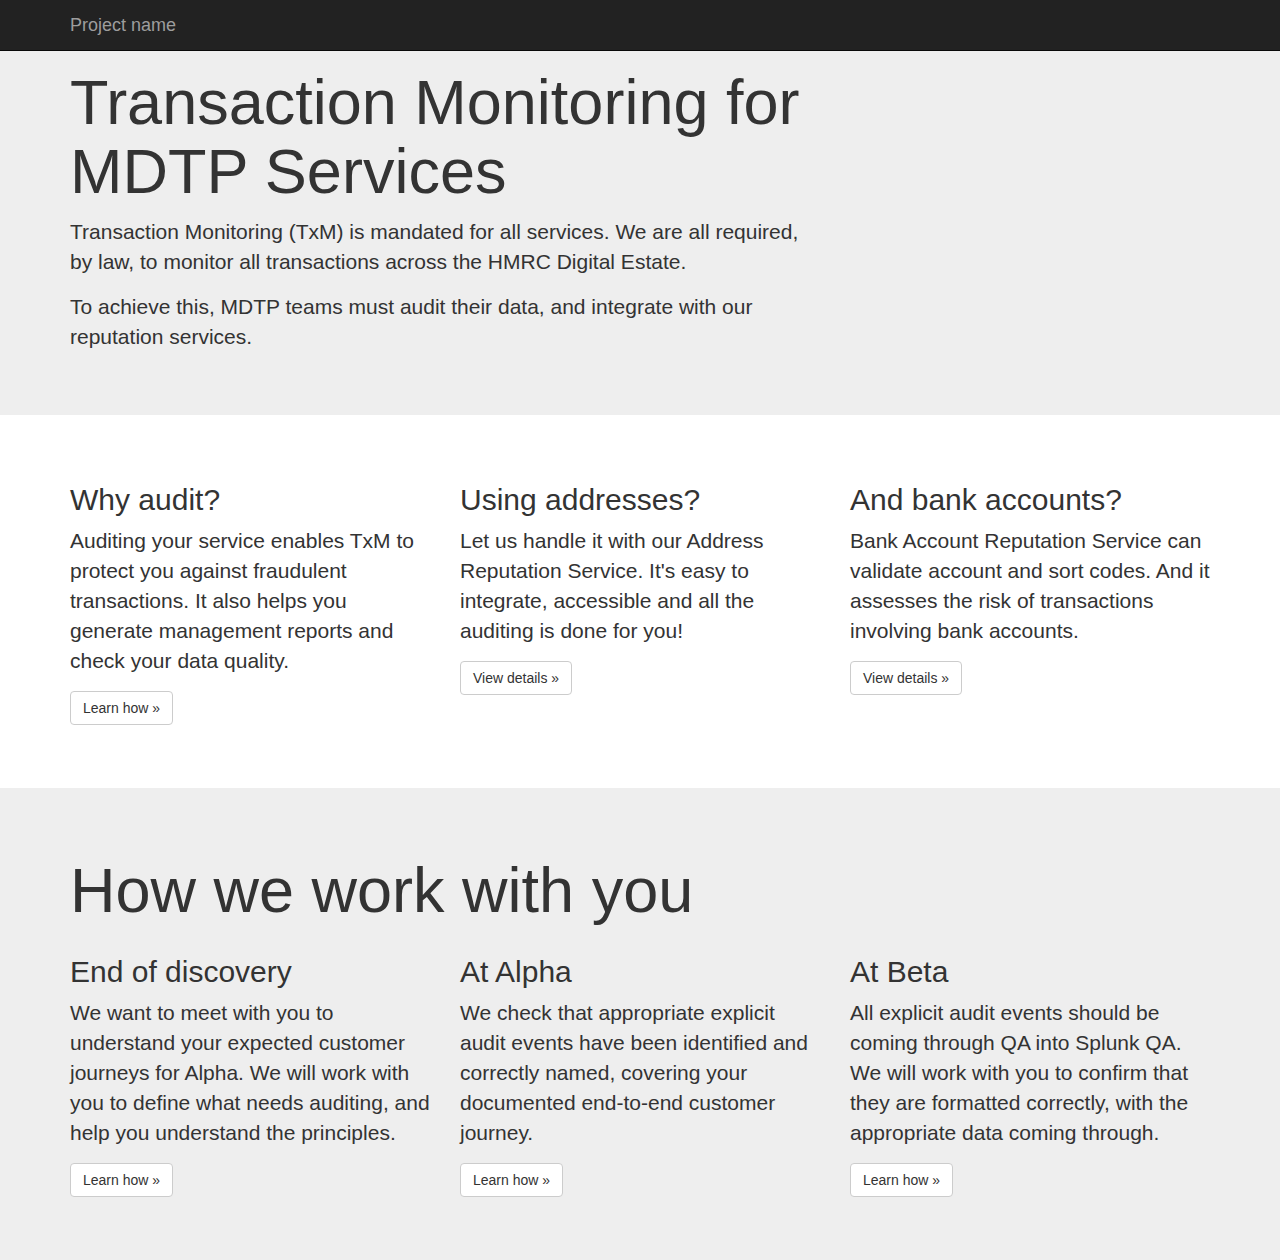
<file: index.html>
<!doctype html>
<!--[if lt IE 7]>      <html class="no-js lt-ie9 lt-ie8 lt-ie7" lang=""> <![endif]-->
<!--[if IE 7]>         <html class="no-js lt-ie9 lt-ie8" lang=""> <![endif]-->
<!--[if IE 8]>         <html class="no-js lt-ie9" lang=""> <![endif]-->
<!--[if gt IE 8]><!--> <html class="no-js" lang=""> <!--<![endif]-->
  <html class="no-js" lang=""> <!--<![endif]-->
  <head>
    <meta charset="utf-8">
    <meta http-equiv="X-UA-Compatible" content="IE=edge,chrome=1">
    <title></title>
    <meta name="description" content="">
    <meta name="viewport" content="width=device-width, initial-scale=1">
    <link rel="apple-touch-icon" href="apple-touch-icon.png">

    <link rel="stylesheet" href="css/styles.css">
    <link rel="stylesheet" href="css/txm-docs.css">

    <script src="js/vendor/modernizr-2.8.3-respond-1.4.2.min.js"></script>
  </head>
  <body>
    <!--[if lt IE 8]>
    <p class="browserupgrade">You are using an <strong>outdated</strong> browser. Please <a href="http://browsehappy.com/">upgrade your browser</a> to improve
      your experience.</p>
    <![endif]-->
    <nav class="navbar navbar-inverse navbar-fixed-top" role="navigation">
      <div class="container">
        <div class="navbar-header">
          <button type="button" class="navbar-toggle collapsed" data-toggle="collapse" data-target="#navbar" aria-expanded="false" aria-controls="navbar">
            <span class="sr-only">Toggle navigation</span>
            <span class="icon-bar"></span>
            <span class="icon-bar"></span>
            <span class="icon-bar"></span>
          </button>
          <a class="navbar-brand" href="#">Project name</a>
        </div>
        <div id="navbar" class="navbar-collapse collapse">

        </div>
        <!--/.navbar-collapse -->
      </div>
    </nav>

    <!-- Main jumbotron for a primary marketing message or call to action -->
    <div class="jumbotron">
      <div class="container">
        <div class="row">
          <div class="col-sm-8">
            <h1>Transaction Monitoring for MDTP Services</h1>
            <p>Transaction Monitoring (TxM) is mandated for all services. We are all required, by law, to monitor all transactions across the HMRC Digital Estate.</p>
            <p>To achieve this, MDTP teams must audit their data, and integrate with our reputation services.</p>
          </div>
        </div>
      </div>
    </div>

    <div class="jumbotron">
      <div class="container">
        <!-- Example row of columns -->
        <div class="row">
          <div class="col-md-4">
            <h2>Why audit?</h2>

            <p>Auditing your service enables TxM to protect you against fraudulent transactions. It also helps you generate management reports and check your data quality.</p>

            <p><a class="btn btn-default" href="#" role="button">Learn how &raquo;</a></p>
          </div>
          <div class="col-md-4">
            <h2>Using addresses?</h2>

            <p>
              Let us handle it with our Address Reputation Service. It's easy to integrate, accessible and all the auditing is done for you!
            </p>

            <p><a class="btn btn-default" href="#" role="button">View details &raquo;</a></p>
          </div>
          <div class="col-md-4">
            <h2>And bank accounts?</h2>

            <p>
              Bank Account Reputation Service can validate account and sort codes. And it assesses the risk of transactions involving bank accounts.
            </p>

            <p><a class="btn btn-default" href="#" role="button">View details &raquo;</a></p>
          </div>
        </div>

      </div>
    </div>

    <div class="jumbotron">
      <div class="container">
        <h1>How we work with you</h1>

        <div class="row">
          <div class="col-md-4">
            <h2>End of discovery</h2>

            <p>We want to meet with you to understand your expected customer journeys for Alpha. We will work with you to define what needs auditing, and help you understand the principles.</p>

            <p><a class="btn btn-default" href="#" role="button">Learn how &raquo;</a></p>
          </div>
          <div class="col-md-4">
            <h2>At Alpha</h2>

            <p>We check that appropriate explicit audit events have been identified and correctly named, covering your documented end-to-end customer journey.</p>

            <p><a class="btn btn-default" href="#" role="button">Learn how &raquo;</a></p>
          </div>
          <div class="col-md-4">
            <h2>At Beta</h2>

            <p>All explicit audit events should be coming through QA into Splunk QA. We will work with you to confirm that they are formatted correctly, with the appropriate data coming through.</p>

            <p><a class="btn btn-default" href="#" role="button">Learn how &raquo;</a></p>
          </div>
        </div>
      </div>
    </div>

    <!-- /container -->
    <script src="//ajax.googleapis.com/ajax/libs/jquery/1.11.2/jquery.min.js"></script>
    <script>window.jQuery || document.write('<script src="js/vendor/jquery-1.11.2.min.js"><\/script>')</script>

    <script src="js/vendor/bootstrap.min.js"></script>

    <script src="js/main.js"></script>

    <!-- Google Analytics: change UA-XXXXX-X to be your site's ID. -->
    <script>
      (function (b, o, i, l, e, r) {
        b.GoogleAnalyticsObject = l;
        b[l] || (b[l] =
            function () {
              (b[l].q = b[l].q || []).push(arguments)
            });
        b[l].l = +new Date;
        e = o.createElement(i);
        r = o.getElementsByTagName(i)[0];
        e.src = '//www.google-analytics.com/analytics.js';
        r.parentNode.insertBefore(e, r)
      }(window, document, 'script', 'ga'));
      ga('create', 'UA-XXXXX-X', 'auto');
      ga('send', 'pageview');
    </script>
  </body>
</html>
<!--

Every day we change the world.
But to change the world in a way that means anything…
That takes more time than most people have.
It never happens all at once.
It's slow.
It's methodical.
It is exhausting.

-->
</file>
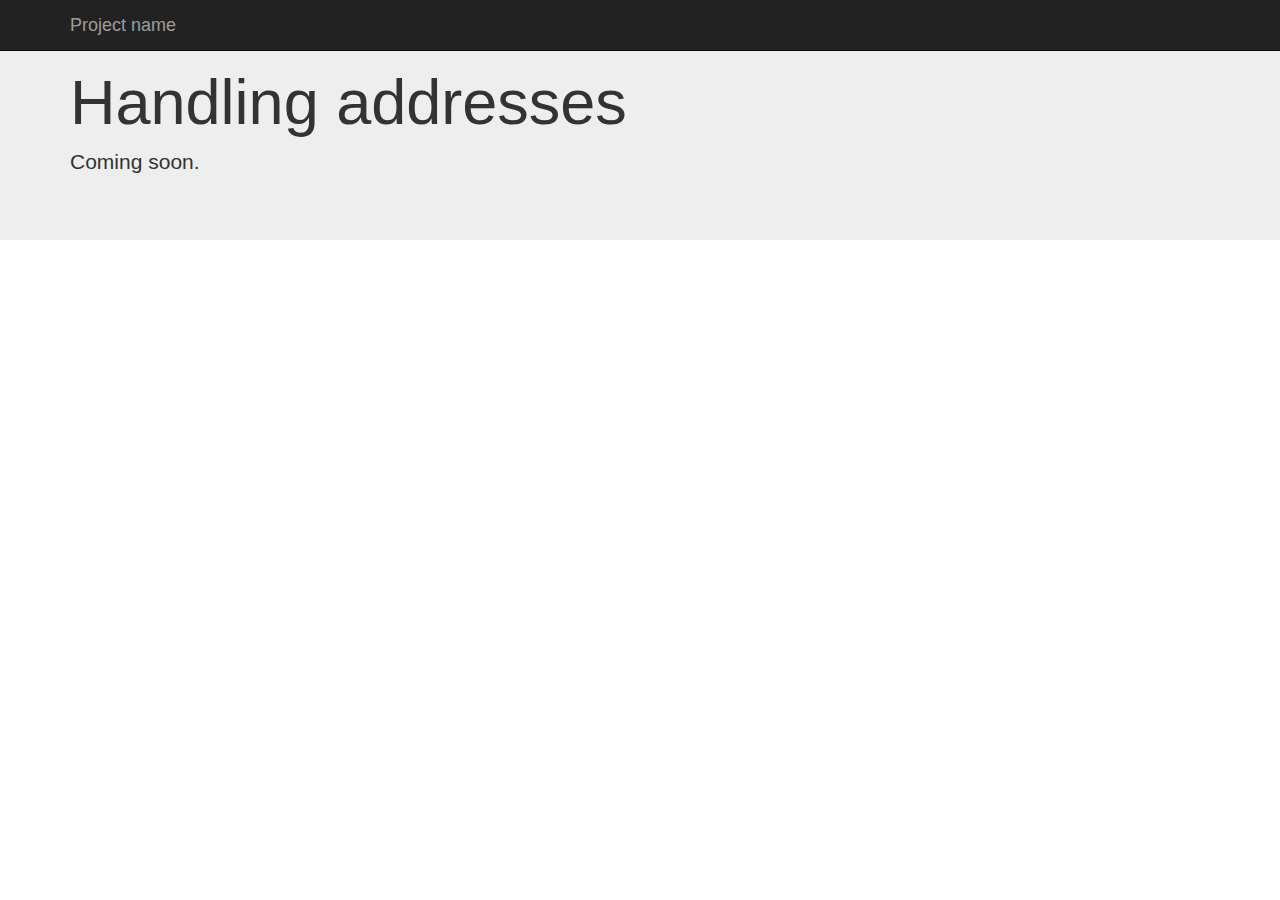
<file: addresses.html>
<!doctype html>
<!--[if lt IE 7]>      <html class="no-js lt-ie9 lt-ie8 lt-ie7" lang=""> <![endif]-->
<!--[if IE 7]>         <html class="no-js lt-ie9 lt-ie8" lang=""> <![endif]-->
<!--[if IE 8]>         <html class="no-js lt-ie9" lang=""> <![endif]-->
<!--[if gt IE 8]><!--> <html class="no-js" lang=""> <!--<![endif]-->
  <html class="no-js" lang=""> <!--<![endif]-->
  <head>
    <meta charset="utf-8">
    <meta http-equiv="X-UA-Compatible" content="IE=edge,chrome=1">
    <title></title>
    <meta name="description" content="">
    <meta name="viewport" content="width=device-width, initial-scale=1">
    <link rel="apple-touch-icon" href="apple-touch-icon.png">

    <link rel="stylesheet" href="css/styles.css">
    <link rel="stylesheet" href="css/txm-docs.css">

    <script src="js/vendor/modernizr-2.8.3-respond-1.4.2.min.js"></script>
  </head>
  <body>
    <!--[if lt IE 8]>
    <p class="browserupgrade">You are using an <strong>outdated</strong> browser. Please <a href="http://browsehappy.com/">upgrade your browser</a> to improve
      your experience.</p>
    <![endif]-->
    <nav class="navbar navbar-inverse navbar-fixed-top" role="navigation">
      <div class="container">
        <div class="navbar-header">
          <button type="button" class="navbar-toggle collapsed" data-toggle="collapse" data-target="#navbar" aria-expanded="false" aria-controls="navbar">
            <span class="sr-only">Toggle navigation</span>
            <span class="icon-bar"></span>
            <span class="icon-bar"></span>
            <span class="icon-bar"></span>
          </button>
          <a class="navbar-brand" href="#">Project name</a>
        </div>
        <div id="navbar" class="navbar-collapse collapse">

        </div>
        <!--/.navbar-collapse -->
      </div>
    </nav>

    <!-- Main jumbotron for a primary marketing message or call to action -->
    <div class="jumbotron">
      <div class="container">
        <div class="row">
          <div class="col-sm-8">
            <h1>Handling addresses</h1>
            <p>Coming soon.</p>
          </div>
        </div>
      </div>
    </div>

    <!-- /container -->
    <script src="//ajax.googleapis.com/ajax/libs/jquery/1.11.2/jquery.min.js"></script>
    <script>window.jQuery || document.write('<script src="js/vendor/jquery-1.11.2.min.js"><\/script>')</script>

    <script src="js/vendor/bootstrap.min.js"></script>

    <script src="js/main.js"></script>

    <!-- Google Analytics: change UA-XXXXX-X to be your site's ID. -->
    <script>
      (function (b, o, i, l, e, r) {
        b.GoogleAnalyticsObject = l;
        b[l] || (b[l] =
            function () {
              (b[l].q = b[l].q || []).push(arguments)
            });
        b[l].l = +new Date;
        e = o.createElement(i);
        r = o.getElementsByTagName(i)[0];
        e.src = '//www.google-analytics.com/analytics.js';
        r.parentNode.insertBefore(e, r)
      }(window, document, 'script', 'ga'));
      ga('create', 'UA-XXXXX-X', 'auto');
      ga('send', 'pageview');
    </script>
  </body>
</html>
<!--

Every day we change the world.
But to change the world in a way that means anything…
That takes more time than most people have.
It never happens all at once.
It's slow.
It's methodical.
It is exhausting.

-->
</file>
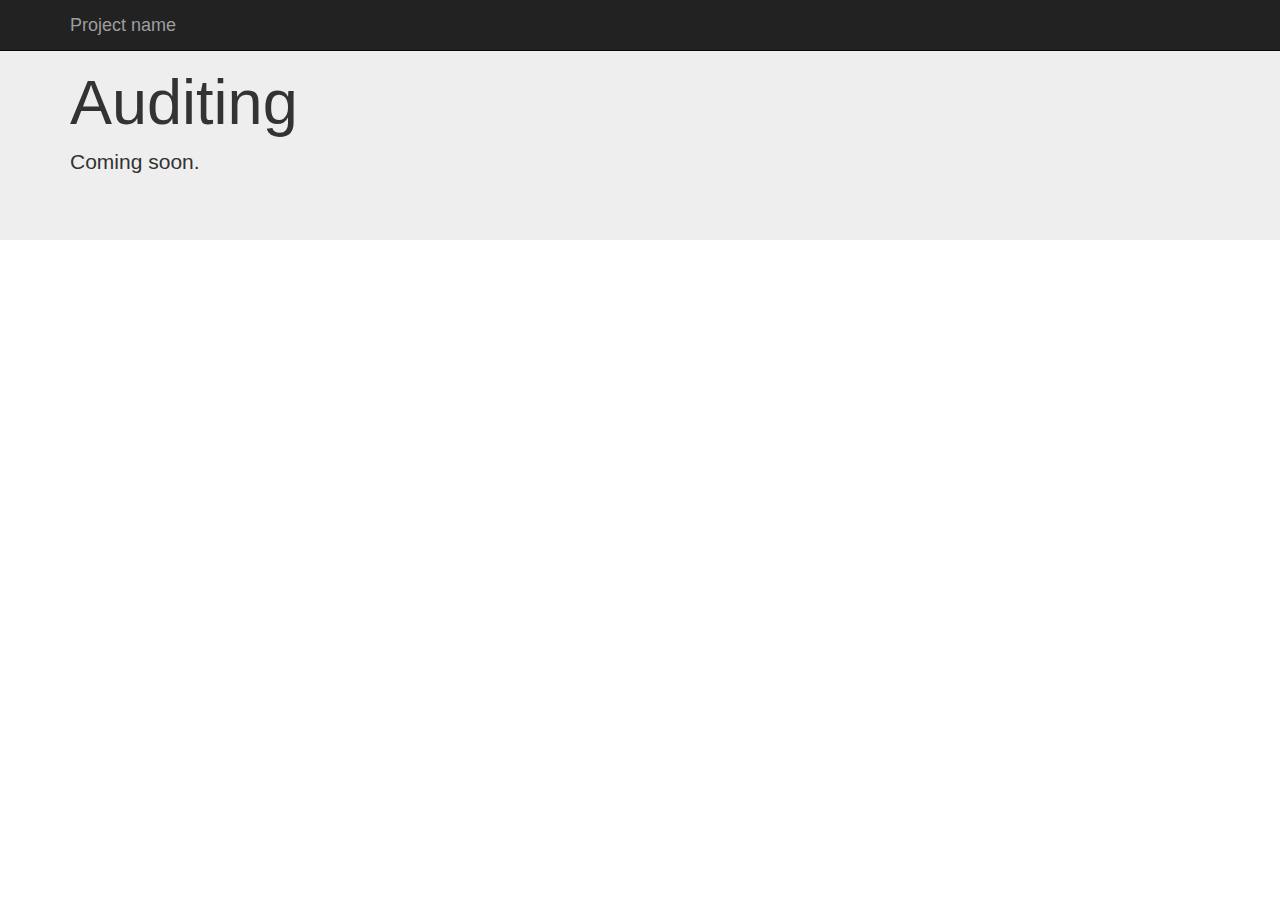
<file: auditing.html>
<!doctype html>
<!--[if lt IE 7]>      <html class="no-js lt-ie9 lt-ie8 lt-ie7" lang=""> <![endif]-->
<!--[if IE 7]>         <html class="no-js lt-ie9 lt-ie8" lang=""> <![endif]-->
<!--[if IE 8]>         <html class="no-js lt-ie9" lang=""> <![endif]-->
<!--[if gt IE 8]><!--> <html class="no-js" lang=""> <!--<![endif]-->
  <html class="no-js" lang=""> <!--<![endif]-->
  <head>
    <meta charset="utf-8">
    <meta http-equiv="X-UA-Compatible" content="IE=edge,chrome=1">
    <title></title>
    <meta name="description" content="">
    <meta name="viewport" content="width=device-width, initial-scale=1">
    <link rel="apple-touch-icon" href="apple-touch-icon.png">

    <link rel="stylesheet" href="css/styles.css">
    <link rel="stylesheet" href="css/txm-docs.css">

    <script src="js/vendor/modernizr-2.8.3-respond-1.4.2.min.js"></script>
  </head>
  <body>
    <!--[if lt IE 8]>
    <p class="browserupgrade">You are using an <strong>outdated</strong> browser. Please <a href="http://browsehappy.com/">upgrade your browser</a> to improve
      your experience.</p>
    <![endif]-->
    <nav class="navbar navbar-inverse navbar-fixed-top" role="navigation">
      <div class="container">
        <div class="navbar-header">
          <button type="button" class="navbar-toggle collapsed" data-toggle="collapse" data-target="#navbar" aria-expanded="false" aria-controls="navbar">
            <span class="sr-only">Toggle navigation</span>
            <span class="icon-bar"></span>
            <span class="icon-bar"></span>
            <span class="icon-bar"></span>
          </button>
          <a class="navbar-brand" href="#">Project name</a>
        </div>
        <div id="navbar" class="navbar-collapse collapse">

        </div>
        <!--/.navbar-collapse -->
      </div>
    </nav>

    <!-- Main jumbotron for a primary marketing message or call to action -->
    <div class="jumbotron">
      <div class="container">
        <div class="row">
          <div class="col-sm-8">
            <h1>Auditing</h1>
            <p>Coming soon.</p>
          </div>
        </div>
      </div>
    </div>

    <!-- /container -->
    <script src="//ajax.googleapis.com/ajax/libs/jquery/1.11.2/jquery.min.js"></script>
    <script>window.jQuery || document.write('<script src="js/vendor/jquery-1.11.2.min.js"><\/script>')</script>

    <script src="js/vendor/bootstrap.min.js"></script>

    <script src="js/main.js"></script>

    <!-- Google Analytics: change UA-XXXXX-X to be your site's ID. -->
    <script>
      (function (b, o, i, l, e, r) {
        b.GoogleAnalyticsObject = l;
        b[l] || (b[l] =
            function () {
              (b[l].q = b[l].q || []).push(arguments)
            });
        b[l].l = +new Date;
        e = o.createElement(i);
        r = o.getElementsByTagName(i)[0];
        e.src = '//www.google-analytics.com/analytics.js';
        r.parentNode.insertBefore(e, r)
      }(window, document, 'script', 'ga'));
      ga('create', 'UA-XXXXX-X', 'auto');
      ga('send', 'pageview');
    </script>
  </body>
</html>
<!--

Every day we change the world.
But to change the world in a way that means anything…
That takes more time than most people have.
It never happens all at once.
It's slow.
It's methodical.
It is exhausting.

-->
</file>
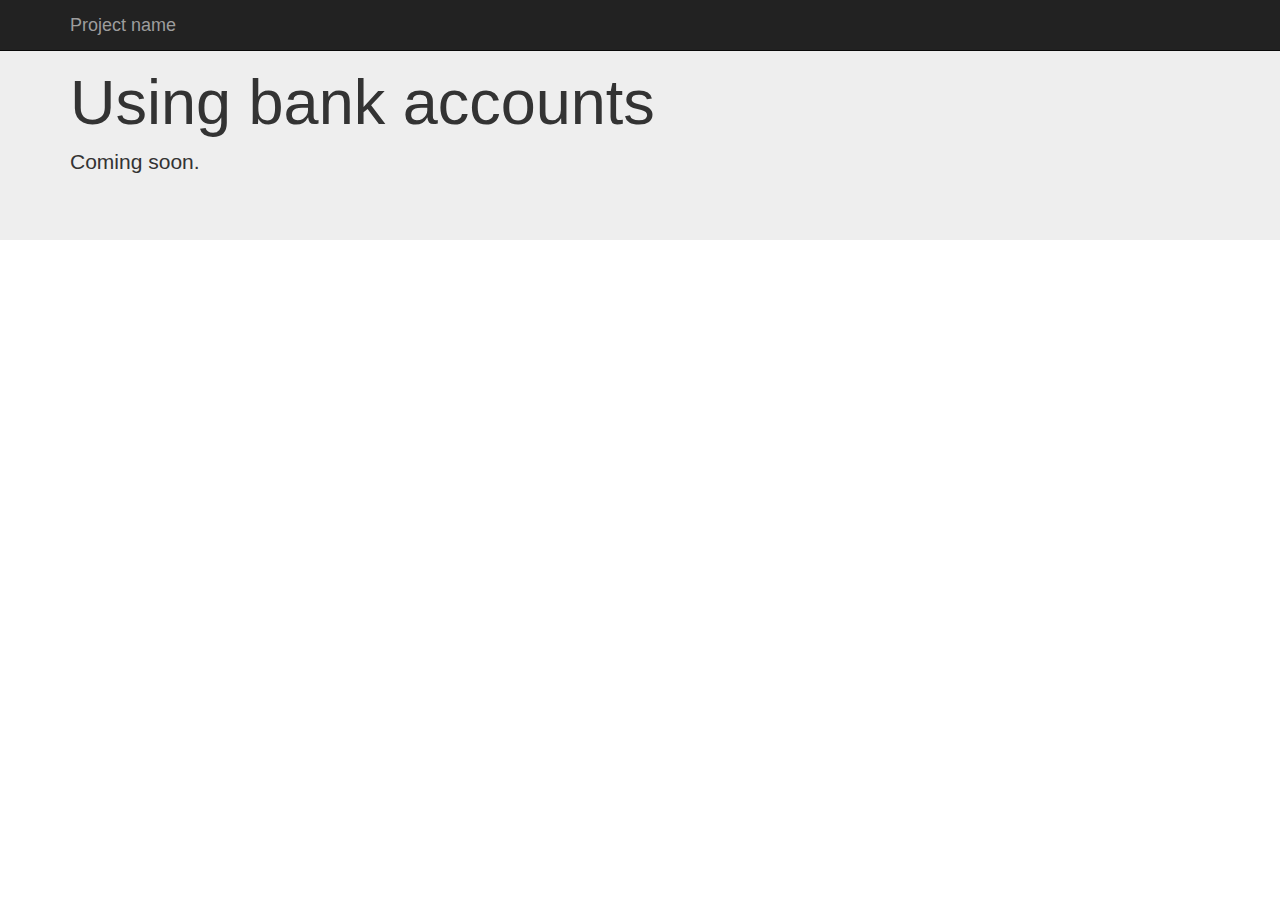
<file: bank-accounts.html>
<!doctype html>
<!--[if lt IE 7]>      <html class="no-js lt-ie9 lt-ie8 lt-ie7" lang=""> <![endif]-->
<!--[if IE 7]>         <html class="no-js lt-ie9 lt-ie8" lang=""> <![endif]-->
<!--[if IE 8]>         <html class="no-js lt-ie9" lang=""> <![endif]-->
<!--[if gt IE 8]><!--> <html class="no-js" lang=""> <!--<![endif]-->
  <html class="no-js" lang=""> <!--<![endif]-->
  <head>
    <meta charset="utf-8">
    <meta http-equiv="X-UA-Compatible" content="IE=edge,chrome=1">
    <title></title>
    <meta name="description" content="">
    <meta name="viewport" content="width=device-width, initial-scale=1">
    <link rel="apple-touch-icon" href="apple-touch-icon.png">

    <link rel="stylesheet" href="css/styles.css">
    <link rel="stylesheet" href="css/txm-docs.css">

    <script src="js/vendor/modernizr-2.8.3-respond-1.4.2.min.js"></script>
  </head>
  <body>
    <!--[if lt IE 8]>
    <p class="browserupgrade">You are using an <strong>outdated</strong> browser. Please <a href="http://browsehappy.com/">upgrade your browser</a> to improve
      your experience.</p>
    <![endif]-->
    <nav class="navbar navbar-inverse navbar-fixed-top" role="navigation">
      <div class="container">
        <div class="navbar-header">
          <button type="button" class="navbar-toggle collapsed" data-toggle="collapse" data-target="#navbar" aria-expanded="false" aria-controls="navbar">
            <span class="sr-only">Toggle navigation</span>
            <span class="icon-bar"></span>
            <span class="icon-bar"></span>
            <span class="icon-bar"></span>
          </button>
          <a class="navbar-brand" href="#">Project name</a>
        </div>
        <div id="navbar" class="navbar-collapse collapse">

        </div>
        <!--/.navbar-collapse -->
      </div>
    </nav>

    <!-- Main jumbotron for a primary marketing message or call to action -->
    <div class="jumbotron">
      <div class="container">
        <div class="row">
          <div class="col-sm-8">
            <h1>Using bank accounts</h1>
            <p>Coming soon.</p>
          </div>
        </div>
      </div>
    </div>

    <!-- /container -->
    <script src="//ajax.googleapis.com/ajax/libs/jquery/1.11.2/jquery.min.js"></script>
    <script>window.jQuery || document.write('<script src="js/vendor/jquery-1.11.2.min.js"><\/script>')</script>

    <script src="js/vendor/bootstrap.min.js"></script>

    <script src="js/main.js"></script>

    <!-- Google Analytics: change UA-XXXXX-X to be your site's ID. -->
    <script>
      (function (b, o, i, l, e, r) {
        b.GoogleAnalyticsObject = l;
        b[l] || (b[l] =
            function () {
              (b[l].q = b[l].q || []).push(arguments)
            });
        b[l].l = +new Date;
        e = o.createElement(i);
        r = o.getElementsByTagName(i)[0];
        e.src = '//www.google-analytics.com/analytics.js';
        r.parentNode.insertBefore(e, r)
      }(window, document, 'script', 'ga'));
      ga('create', 'UA-XXXXX-X', 'auto');
      ga('send', 'pageview');
    </script>
  </body>
</html>
<!--

Every day we change the world.
But to change the world in a way that means anything…
That takes more time than most people have.
It never happens all at once.
It's slow.
It's methodical.
It is exhausting.

-->
</file>
<file: css/txm-docs.css>
.jumbotron {
  margin-bottom: 0;
}

.jumbotron:nth-of-type(even) {
  background-color: #ffffff;
}
</file>
